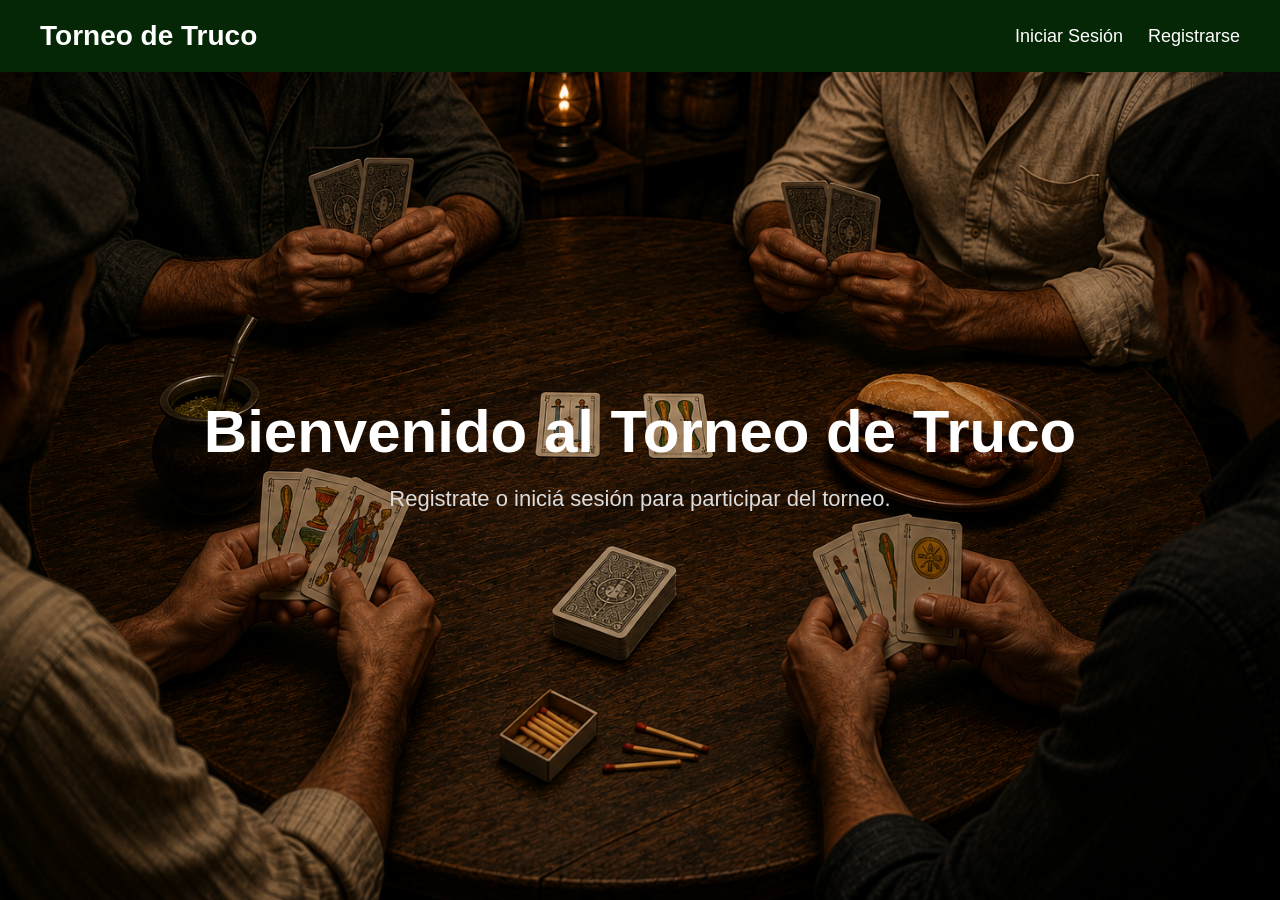
<file: index.html>
<!DOCTYPE html>
<html lang="es">
<head>
    <meta charset="UTF-8">
    <meta name="viewport" content="width=device-width, initial-scale=1.0">

    <title>Torneo de Truco</title>

    <link rel="stylesheet" href="styleIndex.css">
</head>
<body>

    <!-- NAVBAR -->

    <nav class="navbar">

        <div class="logo">
            Torneo de Truco
        </div>

        <ul class="menu">


            <li>
                <a href="login.php">
                    Iniciar Sesión
                </a>
            </li>

            <li>
                <a href="register.php">
                    Registrarse
                </a>
            </li>

        </ul>

    </nav>

    <!-- CONTENIDO PRINCIPAL -->

    <main class="contenidoPrincipal">

        <h1>
            Bienvenido al Torneo de Truco
        </h1>

        <p>
            Registrate o iniciá sesión para participar del torneo.
        </p>

    </main>

</body>
</html>
</file>
<file: styleIndex.css>
*{
    margin: 0;
    padding: 0;
    box-sizing: border-box;
}

body{
    font-family: Arial, Helvetica, sans-serif;

    background-image: url("IMG_4208.PNG");
    background-size: cover;
    background-position: center;
    background-repeat: no-repeat;
    background-attachment: fixed;

    color: white;
}

/* NAVBAR */

.navbar{
    background-color: #062706;
    display: flex;
    justify-content: space-between;
    align-items: center;
    padding: 20px 40px;
}

.logo{
    font-size: 28px;
    font-weight: bold;
    color: #ffffff;
}

.menu{
    display: flex;
    list-style: none;
    gap: 25px;
}

.menu li a{
    text-decoration: none;
    color: white;
    font-size: 18px;
    transition: 0.3s;
}

.menu li a:hover{
    color: #7CFC00;
}

/* CONTENIDO PRINCIPAL */

.contenidoPrincipal{
    height: 85vh;

    display: flex;
    flex-direction: column;

    justify-content: center;
    align-items: center;

    text-align: center;
    padding: 20px;
}

.contenidoPrincipal h1{
    font-size: 60px;
    margin-bottom: 20px;
}

.contenidoPrincipal p{
    font-size: 22px;
    color: #dcdcdc;
}
</file>
